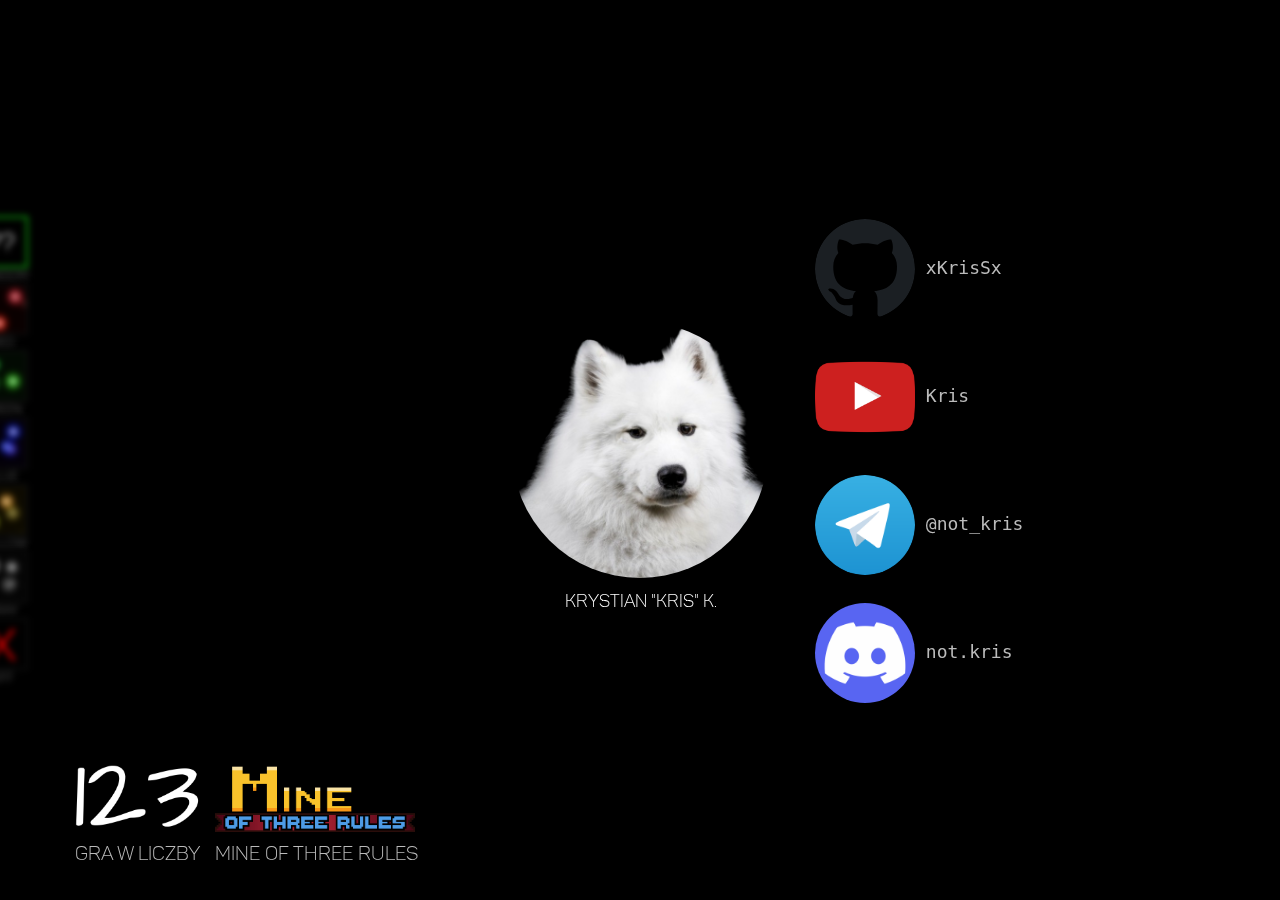
<file: index.html>
<!DOCTYPE html>
<html lang="en">
<head>
    <meta charset="UTF-8">
    <title>Kris</title>
    <link rel="stylesheet" href="styles/style.css" type="text/css"/>
    <script src="scripts/script.js" defer></script>
    <link rel="icon" href="images/kris.png">
</head>
<body id="body" onload="enable(); dots(); background(); interval();">
<div id="gradient"></div>
<div id="main">
    <img id="kris" src="images/kris.png" width="256px" height="256px" style="border-radius: 50%; background-color: rgba(0,0,0,0.5)">
    <span id="kristekst">Krystian "Kris" K.</span>

    <div id="media">
        <a id="git" href="https://github.com/xKrisSx" target="_blank">
            <img class="img" id="gitimg" src="images/git.svg" width="100px" style="border-radius: 50%;">
            <span class="text">xKrisSx</span>
        </a>
        <a id="yt" href="https://www.youtube.com/channel/UCkELcGLvB0EDsGPrY8lyOrw" target="_blank">
            <img class="img" id="ytimg" src="images/youtube.png" width="100px" style="border-radius: 0%;">
            <span class="text">Kris</span>
        </a>
        <a id="dc" href="https://discord.gg/PHcw6S7J8q" target="_blank">
            <img class="img" id="dcimg" src="images/discord.png" height="100px" style="border-radius: 50%;">
            <span class="text">not.kris</span>
        </a>
        <a id="tg" href="https://t.me/not_kris" target="_blank">
            <img class="img" id="tgimg" src="images/telegram.png" height="100px" style="border-radius: 50%;">
            <span class="text">@not_kris</span>
        </a>
    </div>
    <div id="liczby">
        <a href="games/liczby/index.html" target="_blank">Gra w liczby<img id="liczby-logo" src="images/liczby-logo.png"></a>
    </div>
    <div id="clicker">
        <a href="games/clicker/index.html" target="_blank">Mine of Three Rules<img id="clicker-logo" src="images/motr-logo.png"></a>
    </div>
    <!--<div id="sudoku">
        <a href="games/sudoku/index.html" target="_blank">Sudoku (WORK IN PROGRESS)<img id="sudoku-logo" src="images/sudoku-logo.png"></a>
    </div>-->
    <div id="kolory">
        <div class="blur" onclick="changeColor('random')"><img class="colorblock active" id="random" src="images/buttons/random.png"> RANDOM</div>
        <div class="blur" onclick="changeColor('0')"><img class="colorblock" id="red" src="images/buttons/red.png"> RED</div>
        <div class="blur" onclick="changeColor('1')"><img class="colorblock" id="green" src="images/buttons/green.png"> GREEN</div>
        <div class="blur" onclick="changeColor('2')"><img class="colorblock" id="blue" src="images/buttons/blue.png"> BLUE</div>
        <div class="blur" onclick="changeColor('3')"><img class="colorblock" id="yellow" src="images/buttons/yellow.png"> YELLOW</div>
        <div class="blur" onclick="changeColor('4')"><img class="colorblock" id="gray" src="images/buttons/gray.png"> GRAY</div>
        <div class="blur" onclick="changeColor('off')"><img class="colorblock" id="off" src="images/buttons/off.png"> OFF</div>
    </div>
</div>
</body>
</html>
</file>
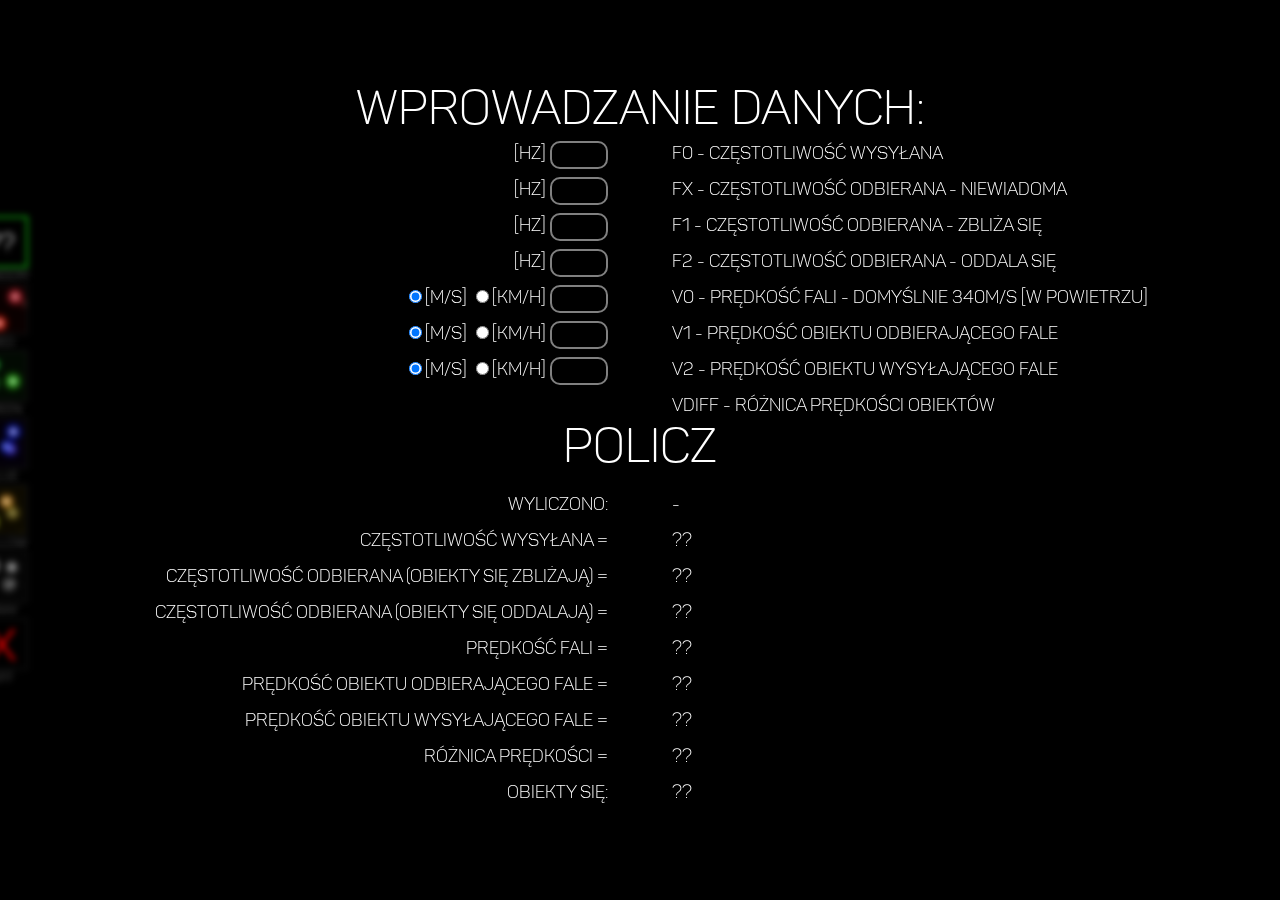
<file: fizyka/index.html>
<!DOCTYPE html>
<html lang="en">
<head>
    <meta charset="UTF-8">
    <title>Doppler</title>
    <script src="script.js"></script>
    <script src="../scripts/script.js"></script>
    <link rel="stylesheet" href="../styles/style.css" type="text/css"/>
    <link rel="stylesheet" href="style.css" type="text/css"/>
</head>
<body id="body" onload="enable(); dots(); background(); interval()">
    <div id="gradient"></div>
    <div id="main">
        <span class="inputText">Wprowadzanie danych:</span>
        <div id="left">
            [Hz] <input type="text" id="f0" class="input" maxlength="6"><br>
            [Hz] <input type="text" id="fx" class="input" maxlength="6"><br>
            [Hz] <input type="text" id="f1" class="input" maxlength="6"><br>
            [Hz] <input type="text" id="f2" class="input" maxlength="6"><br>
            <div>
                <input type="radio" name="v0unit" value="m/s" checked>[m/s]
                <input type="radio" name="v0unit" value="km/h">[km/h]
                <input type="text" id="v0" class="input" maxlength="6">
            </div><br>
            <div id="top1">
                <input type="radio" name="v1unit" value="m/s" checked>[m/s]
                <input type="radio" name="v1unit" value="km/h">[km/h]
                <input type="text" id="v1" class="input" maxlength="6">
            </div><br>
            <div id="top2">
                <input type="radio" name="v2unit" value="m/s" checked>[m/s]
                <input type="radio" name="v2unit" value="km/h">[km/h]
                <input type="text" id="v2" class="input" maxlength="6">
            </div>
        </div>
        <div id="right">
            f0 - Częstotliwość wysyłana<br>
            fx - Częstotliwość odbierana - niewiadoma<br>
            f1 - Częstotliwość odbierana - zbliża się<br>
            f2 - Częstotliwość odbierana - oddala się<br>
            v0 - Prędkość fali - domyślnie 340m/s [w powietrzu]<br>
            v1 - Prędkość obiektu odbierającego fale<br>
            v2 - Prędkość obiektu wysyłającego fale<br>
            vdiff - Różnica prędkości obiektów
        </div>

        <div id="output">
            <span class="inputText">
                <div id="button" onclick="calc()">
                    Policz
                </div>
            </span>

            <div id="left1">
                Wyliczono:<br>
                Częstotliwość wysyłana = <br>
                Częstotliwość odbierana (obiekty się zbliżają) = <br>
                Częstotliwość odbierana (obiekty się oddalają) = <br>
                Prędkość fali = <br>
                Prędkość obiektu odbierającego fale = <br>
                Prędkość obiektu wysyłającego fale = <br>
                Różnica prędkości = <br>
                Obiekty się: <br>
            </div>
            <div id="right1">
                <span id="calc">-</span><br>
                <span id="f0out">??</span><br>
                <span id="f1out">??</span><br>
                <span id="f2out">??</span><br>
                <span id="v0out">??</span><br>
                <span id="v1out">??</span><br>
                <span id="v2out">??</span><br>
                <span id="vdiffout">??</span><br>
                <span id="obdiff">??</span>
            </div>
        </div>
    </div>
    <div id="kolory">
        <div class="blur" onclick="changeColor('random')"><img class="colorblock active" id="random" src="../images/buttons/random.png"> RANDOM</div>
        <div class="blur" onclick="changeColor('0')"><img class="colorblock" id="red" src="../images/buttons/red.png"> RED</div>
        <div class="blur" onclick="changeColor('1')"><img class="colorblock" id="green" src="../images/buttons/green.png"> GREEN</div>
        <div class="blur" onclick="changeColor('2')"><img class="colorblock" id="blue" src="../images/buttons/blue.png"> BLUE</div>
        <div class="blur" onclick="changeColor('3')"><img class="colorblock" id="yellow" src="../images/buttons/yellow.png"> YELLOW</div>
        <div class="blur" onclick="changeColor('4')"><img class="colorblock" id="gray" src="../images/buttons/gray.png"> GRAY</div>
        <div class="blur" onclick="changeColor('off')"><img class="colorblock" id="off" src="../images/buttons/off.png"> OFF</div>
    </div>
</body>
</html>
</file>
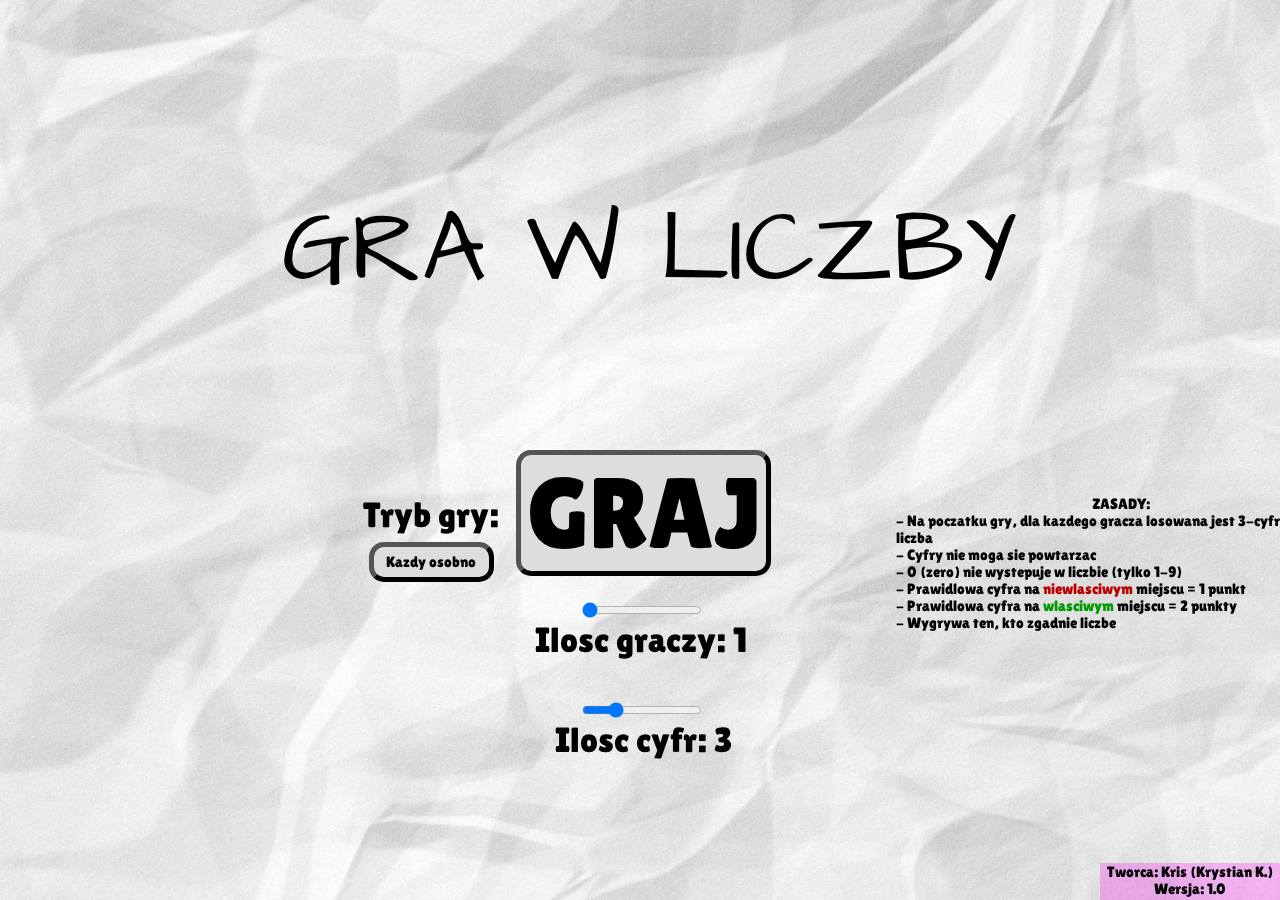
<file: liczby/index.html>
<!DOCTYPE html>
<html lang="en">
<head>
    <meta charset="UTF-8">
    <title>Menu główne</title>
    <script src="scripts/script.js"></script>
    <link rel="stylesheet" href="styles/style.css" type="text/css"/>
</head>
<body onload="color()">
<div id="background"></div>
<div id="title">
    GRA W LICZBY
</div>

<button id="play" class="big" onclick="play(); playSound(`pop`)"> GRAJ </button>

<input type="range" id="playercount" min="1" max="8" value="1" oninput="showAmount(this.value, `amount`)" onchange="showAmount(this.value, `amount`)">
<div id="playeramount" class="med">Ilosc graczy: <span id="amount">1</span></div>

<input type="range" id="numbercount" min="1" max="9" value="3" oninput="showAmount(this.value, `numbersize`)" onchange="showAmount(this.value, `numbersize`)">
<div id="size" class="med">Ilosc cyfr: <span id="numbersize">3</span></div>

<div id="trybgryxd" class="med">
    Tryb gry:<br>
    <button id="gamemode" onclick="switchGamemode(); playSound(`pop`)" class="small">Kazdy osobno</button>
</div>

<div id="rules" class="small">
    <div class="center">ZASADY:<br></div>
    - Na poczatku gry, dla kazdego gracza losowana jest <span id="rules-amount">3</span>-cyfrowa liczba<br>
    - Cyfry nie moga sie powtarzac<br>
    - 0 (zero) nie wystepuje w liczbie (tylko 1-9)<br>
    - Prawidlowa cyfra na <span class="red">niewlasciwym</span> miejscu = 1 punkt<br>
    - Prawidlowa cyfra na <span class="green">wlasciwym</span> miejscu = 2 punkty<br>
    - Wygrywa ten, kto zgadnie liczbe<br>
</div>
<div class="small" id="bottom" onclick="window.open(`https://github.com/xKrisSx`)">
    <div>
    Tworca: Kris (Krystian K.)<br>
    Wersja: 1.0
    </div>
</div>
</body>
</html>
</file>
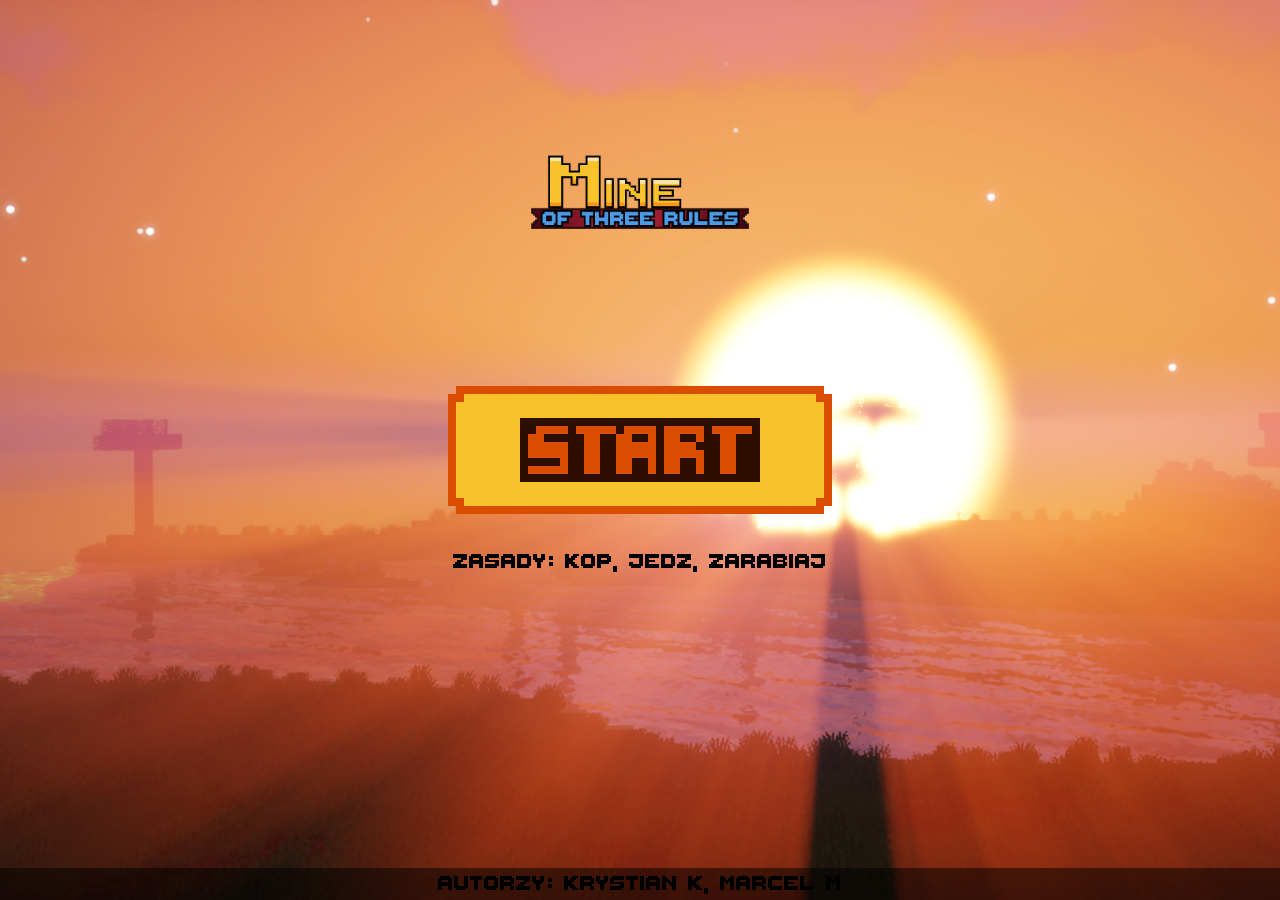
<file: games/clicker/index.html>
<!DOCTYPE html>
<html lang="pl">
<head>
    <meta charset="UTF-8">
    <title>Mine of Three Rules</title>
    <script src="scripts/redirect.js"></script>
    <link rel="stylesheet" href="styles/style.css" type="text/css"/>
</head>
<body>
<img src="images/other/logo.png" id="logo">
<img src="images/other/start.png" id="start" onclick="redirect()">
<div id="rules">Zasady: Kop, Jedz, Zarabiaj</div>
<div id="autorzy">Autorzy: Krystian K, Marcel M</div>
</body>
</html>
</file>
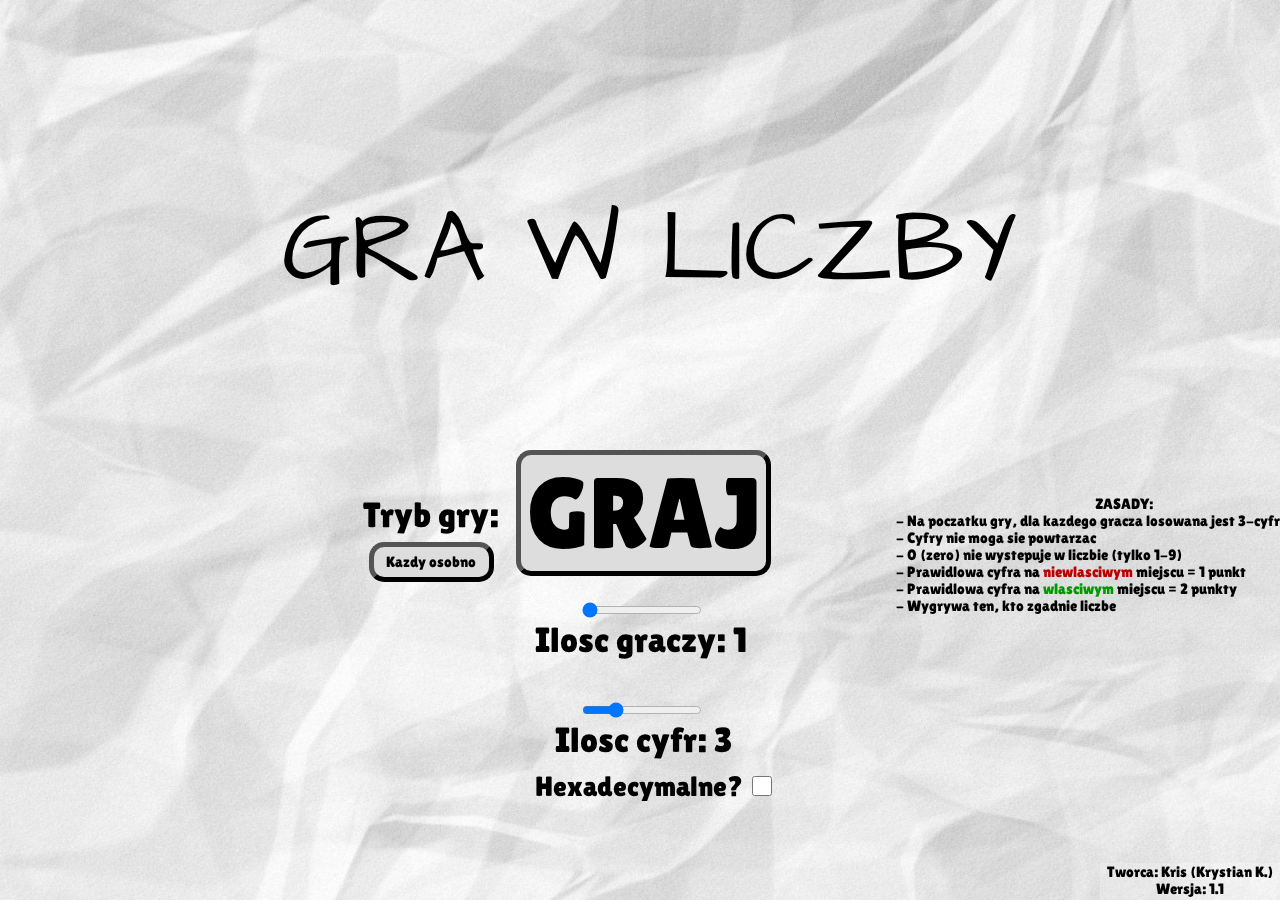
<file: games/liczby/index.html>
<!DOCTYPE html>
<html lang="en">
<head>
    <meta charset="UTF-8">
    <title>Gra w liczby</title>
    <script src="scripts/script.js"></script>
    <link rel="stylesheet" href="styles/style.css" type="text/css"/>
</head>
<body onload="color()">
<div id="background"></div>
<div id="title">
    GRA W LICZBY
</div>

<button id="play" class="big" onclick="play(); playSound(`pop`)"> GRAJ </button>

<input type="range" id="playercount" min="1" max="8" value="1" oninput="showAmount(this.value, `amount`)" onchange="showAmount(this.value, `amount`)">
<div id="playeramount" class="med">Ilosc graczy: <span id="amount">1</span></div>

<input type="range" id="numbercount" min="1" max="9" value="3" oninput="showAmount(this.value, `numbersize`)" onchange="showAmount(this.value, `numbersize`)">
<div id="size" class="med">Ilosc cyfr: <span id="numbersize">3</span></div>

<div id="boolhex" class="medsmaller">
    Hexadecymalne?
    <input type="checkbox" id="hexa" onclick="togglehexa(); playSound(`pop`)">
</div>

<div id="trybgryxd" class="med">
    Tryb gry:<br>
    <button id="gamemode" onclick="switchGamemode(); playSound(`pop`)" class="small">Kazdy osobno</button>
</div>

<div id="rules" class="small">
    <div class="center">ZASADY:<br></div>
    - Na poczatku gry, dla kazdego gracza losowana jest <span id="rules-amount">3</span>-cyfrowa liczba<br>
    <span id="hexainfo"></span>
    - Cyfry nie moga sie powtarzac<br>
    - 0 (zero) nie wystepuje w liczbie (tylko 1-<span id="maxnum">9</span>)<br>
    - Prawidlowa cyfra na <span class="red">niewlasciwym</span> miejscu = 1 punkt<br>
    - Prawidlowa cyfra na <span class="green">wlasciwym</span> miejscu = 2 punkty<br>
    - Wygrywa ten, kto zgadnie liczbe<br>
</div>
<div class="small" id="bottom" onclick="window.open(`https://github.com/xKrisSx`)">
    <div>
    Tworca: Kris (Krystian K.)<br>
    Wersja: 1.1
    </div>
</div>
</body>
</html>
</file>
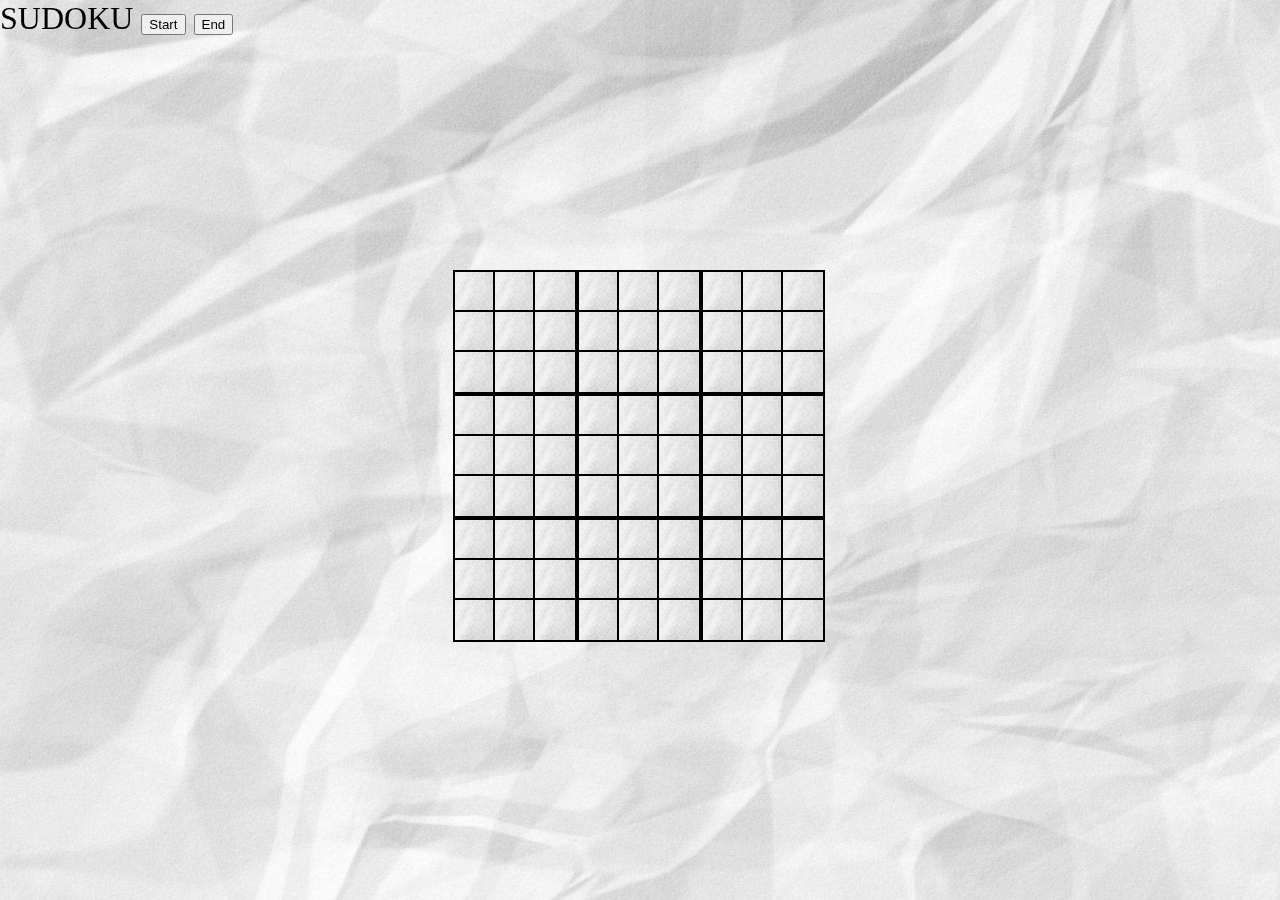
<file: games/sudoku/index.html>
<!doctype html>
<html lang="pl">
<head>
    <meta charset="UTF-8">
    <meta name="viewport"
          content="width=device-width, user-scalable=no, initial-scale=1.0, maximum-scale=1.0, minimum-scale=1.0">
    <meta http-equiv="X-UA-Compatible" content="ie=edge">
    <title>Sudoku</title>
    <link rel="stylesheet" href="styles/style.css">
    <script src="scripts/script.js"></script>
</head>
<body>

SUDOKU
<div id="background"></div>
<button id="start" onclick="loadNumbers()">Start</button>
<button id="end" onclick="end()">End</button>

<!-- TOP ROW -->

<input type="text" oninput="checkInput(this.classList)" maxlength="1" class="row1 col1 box1 b1"> <input type="text" oninput="checkInput(this.classList)" maxlength="1" class="row1 col2 box1 b2"> <input type="text" oninput="checkInput(this.classList)" maxlength="1" class="row1 col3 box1 b3">
<input type="text" oninput="checkInput(this.classList)" maxlength="1" class="row2 col1 box1 b4"> <input type="text" oninput="checkInput(this.classList)" maxlength="1" class="row2 col2 box1 b5"> <input type="text" oninput="checkInput(this.classList)" maxlength="1" class="row2 col3 box1 b6">
<input type="text" oninput="checkInput(this.classList)" maxlength="1" class="row3 col1 box1 b7"> <input type="text" oninput="checkInput(this.classList)" maxlength="1" class="row3 col2 box1 b8"> <input type="text" oninput="checkInput(this.classList)" maxlength="1" class="row3 col3 box1 b9">

<input type="text" oninput="checkInput(this.classList)" maxlength="1" class="row1 col4 box2 b1"> <input type="text" oninput="checkInput(this.classList)" maxlength="1" class="row1 col5 box2 b2"> <input type="text" oninput="checkInput(this.classList)" maxlength="1" class="row1 col6 box2 b3">
<input type="text" oninput="checkInput(this.classList)" maxlength="1" class="row2 col4 box2 b4"> <input type="text" oninput="checkInput(this.classList)" maxlength="1" class="row2 col5 box2 b5"> <input type="text" oninput="checkInput(this.classList)" maxlength="1" class="row2 col6 box2 b6">
<input type="text" oninput="checkInput(this.classList)" maxlength="1" class="row3 col4 box2 b7"> <input type="text" oninput="checkInput(this.classList)" maxlength="1" class="row3 col5 box2 b8"> <input type="text" oninput="checkInput(this.classList)" maxlength="1" class="row3 col6 box2 b9">

<input type="text" oninput="checkInput(this.classList)" maxlength="1" class="row1 col7 box3 b1"> <input type="text" oninput="checkInput(this.classList)" maxlength="1" class="row1 col8 box3 b2"> <input type="text" oninput="checkInput(this.classList)" maxlength="1" class="row1 col9 box3 b3">
<input type="text" oninput="checkInput(this.classList)" maxlength="1" class="row2 col7 box3 b4"> <input type="text" oninput="checkInput(this.classList)" maxlength="1" class="row2 col8 box3 b5"> <input type="text" oninput="checkInput(this.classList)" maxlength="1" class="row2 col9 box3 b6">
<input type="text" oninput="checkInput(this.classList)" maxlength="1" class="row3 col7 box3 b7"> <input type="text" oninput="checkInput(this.classList)" maxlength="1" class="row3 col8 box3 b8"> <input type="text" oninput="checkInput(this.classList)" maxlength="1" class="row3 col9 box3 b9">

<!-- MID ROW -->

<input type="text" oninput="checkInput(this.classList)" maxlength="1" class="row4 col1 box4 b1"> <input type="text" oninput="checkInput(this.classList)" maxlength="1" class="row4 col2 box4 b2"> <input type="text" oninput="checkInput(this.classList)" maxlength="1" class="row4 col3 box4 b3">
<input type="text" oninput="checkInput(this.classList)" maxlength="1" class="row5 col1 box4 b4"> <input type="text" oninput="checkInput(this.classList)" maxlength="1" class="row5 col2 box4 b5"> <input type="text" oninput="checkInput(this.classList)" maxlength="1" class="row5 col3 box4 b6">
<input type="text" oninput="checkInput(this.classList)" maxlength="1" class="row6 col1 box4 b7"> <input type="text" oninput="checkInput(this.classList)" maxlength="1" class="row6 col2 box4 b8"> <input type="text" oninput="checkInput(this.classList)" maxlength="1" class="row6 col3 box4 b9">

<input type="text" oninput="checkInput(this.classList)" maxlength="1" class="row4 col4 box5 b1"> <input type="text" oninput="checkInput(this.classList)" maxlength="1" class="row4 col5 box5 b2"> <input type="text" oninput="checkInput(this.classList)" maxlength="1" class="row4 col6 box5 b3">
<input type="text" oninput="checkInput(this.classList)" maxlength="1" class="row5 col4 box5 b4"> <input type="text" oninput="checkInput(this.classList)" maxlength="1" class="row5 col5 box5 b5"> <input type="text" oninput="checkInput(this.classList)" maxlength="1" class="row5 col6 box5 b6">
<input type="text" oninput="checkInput(this.classList)" maxlength="1" class="row6 col4 box5 b7"> <input type="text" oninput="checkInput(this.classList)" maxlength="1" class="row6 col5 box5 b8"> <input type="text" oninput="checkInput(this.classList)" maxlength="1" class="row6 col6 box5 b9">

<input type="text" oninput="checkInput(this.classList)" maxlength="1" class="row4 col7 box6 b1"> <input type="text" oninput="checkInput(this.classList)" maxlength="1" class="row4 col8 box6 b2"> <input type="text" oninput="checkInput(this.classList)" maxlength="1" class="row4 col9 box6 b3">
<input type="text" oninput="checkInput(this.classList)" maxlength="1" class="row5 col7 box6 b4"> <input type="text" oninput="checkInput(this.classList)" maxlength="1" class="row5 col8 box6 b5"> <input type="text" oninput="checkInput(this.classList)" maxlength="1" class="row5 col9 box6 b6">
<input type="text" oninput="checkInput(this.classList)" maxlength="1" class="row6 col7 box6 b7"> <input type="text" oninput="checkInput(this.classList)" maxlength="1" class="row6 col8 box6 b8"> <input type="text" oninput="checkInput(this.classList)" maxlength="1" class="row6 col9 box6 b9">

<!-- BOT ROW -->

<input type="text" oninput="checkInput(this.classList)" maxlength="1" class="row7 col1 box7 b1"> <input type="text" oninput="checkInput(this.classList)" maxlength="1" class="row7 col2 box7 b2"> <input type="text" oninput="checkInput(this.classList)" maxlength="1" class="row7 col3 box7 b3">
<input type="text" oninput="checkInput(this.classList)" maxlength="1" class="row8 col1 box7 b4"> <input type="text" oninput="checkInput(this.classList)" maxlength="1" class="row8 col2 box7 b5"> <input type="text" oninput="checkInput(this.classList)" maxlength="1" class="row8 col3 box7 b6">
<input type="text" oninput="checkInput(this.classList)" maxlength="1" class="row9 col1 box7 b7"> <input type="text" oninput="checkInput(this.classList)" maxlength="1" class="row9 col2 box7 b8"> <input type="text" oninput="checkInput(this.classList)" maxlength="1" class="row9 col3 box7 b9">

<input type="text" oninput="checkInput(this.classList)" maxlength="1" class="row7 col4 box8 b1"> <input type="text" oninput="checkInput(this.classList)" maxlength="1" class="row7 col5 box8 b2"> <input type="text" oninput="checkInput(this.classList)" maxlength="1" class="row7 col6 box8 b3">
<input type="text" oninput="checkInput(this.classList)" maxlength="1" class="row8 col4 box8 b4"> <input type="text" oninput="checkInput(this.classList)" maxlength="1" class="row8 col5 box8 b5"> <input type="text" oninput="checkInput(this.classList)" maxlength="1" class="row8 col6 box8 b6">
<input type="text" oninput="checkInput(this.classList)" maxlength="1" class="row9 col4 box8 b7"> <input type="text" oninput="checkInput(this.classList)" maxlength="1" class="row9 col5 box8 b8"> <input type="text" oninput="checkInput(this.classList)" maxlength="1" class="row9 col6 box8 b9">

<input type="text" oninput="checkInput(this.classList)" maxlength="1" class="row7 col7 box9 b1"> <input type="text" oninput="checkInput(this.classList)" maxlength="1" class="row7 col8 box9 b2"> <input type="text" oninput="checkInput(this.classList)" maxlength="1" class="row7 col9 box9 b3">
<input type="text" oninput="checkInput(this.classList)" maxlength="1" class="row8 col7 box9 b4"> <input type="text" oninput="checkInput(this.classList)" maxlength="1" class="row8 col8 box9 b5"> <input type="text" oninput="checkInput(this.classList)" maxlength="1" class="row8 col9 box9 b6">
<input type="text" oninput="checkInput(this.classList)" maxlength="1" class="row9 col7 box9 b7"> <input type="text" oninput="checkInput(this.classList)" maxlength="1" class="row9 col8 box9 b8"> <input type="text" oninput="checkInput(this.classList)" maxlength="1" class="row9 col9 box9 b9">
</body>
</html>
</file>
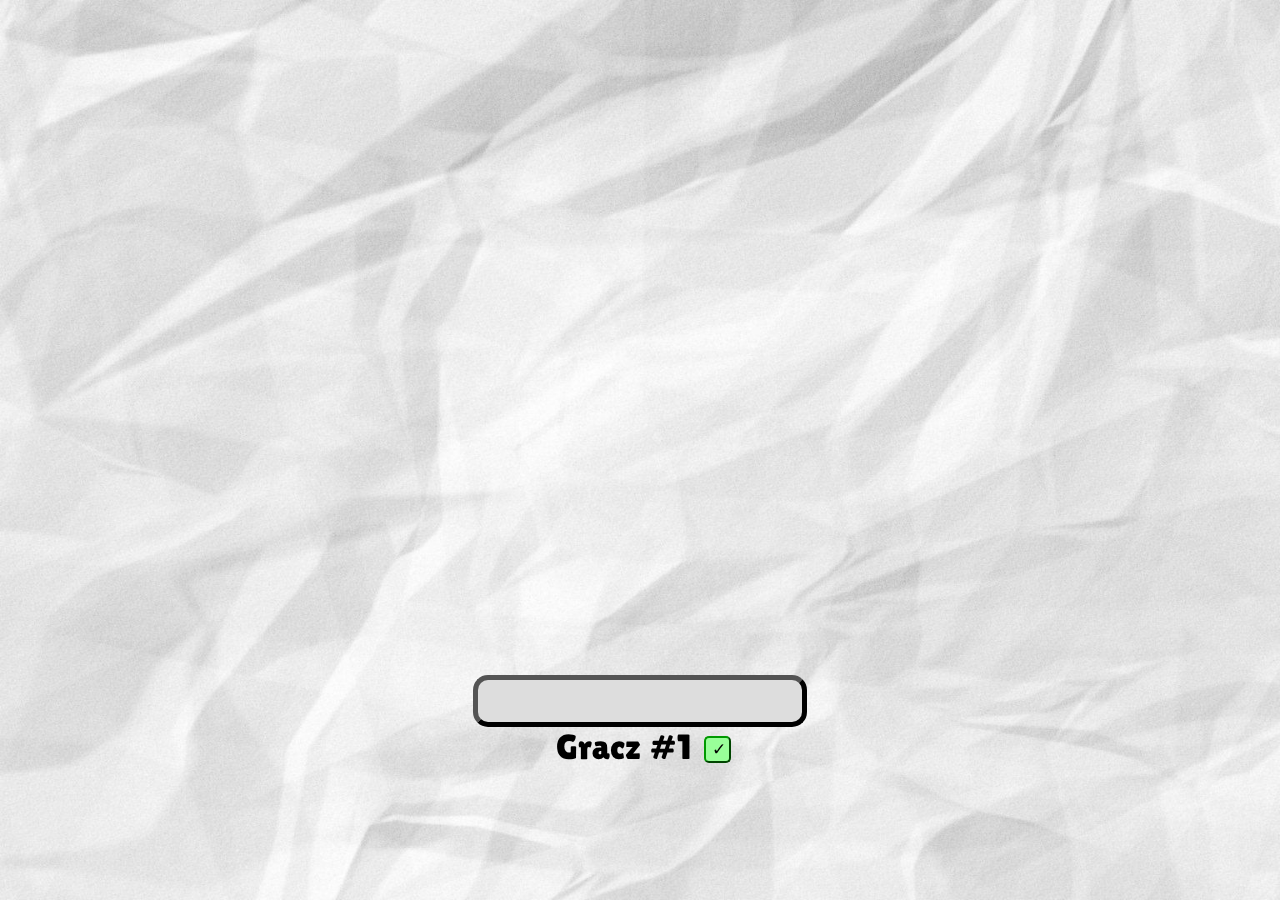
<file: liczby/game.html>
<!DOCTYPE html>
<html lang="en">
<head>
    <meta charset="UTF-8">
    <title>Gra</title>
    <script src="scripts/script.js"></script>
    <link rel="stylesheet" href="styles/style.css" type="text/css"/>
</head>
<body id="body" onload="load()">
<div id="background"></div>
<div id="container">
    <div id="namecontainer">
        <input type="text" class="nameInput medsmaller" id="nameInput" oninput="validate('input')">
        <div id="playernameinputdivxd" class="med">Gracz #<span id="playernamescount">1</span> <button id="addplayer" onclick="validate('add')">✓</button></div><br>
    </div>
    <div id="gamecontainer">
    </div>
</div>
<div id="log" class="small red"></div>
<div></div>
</body>
</html>
</file>
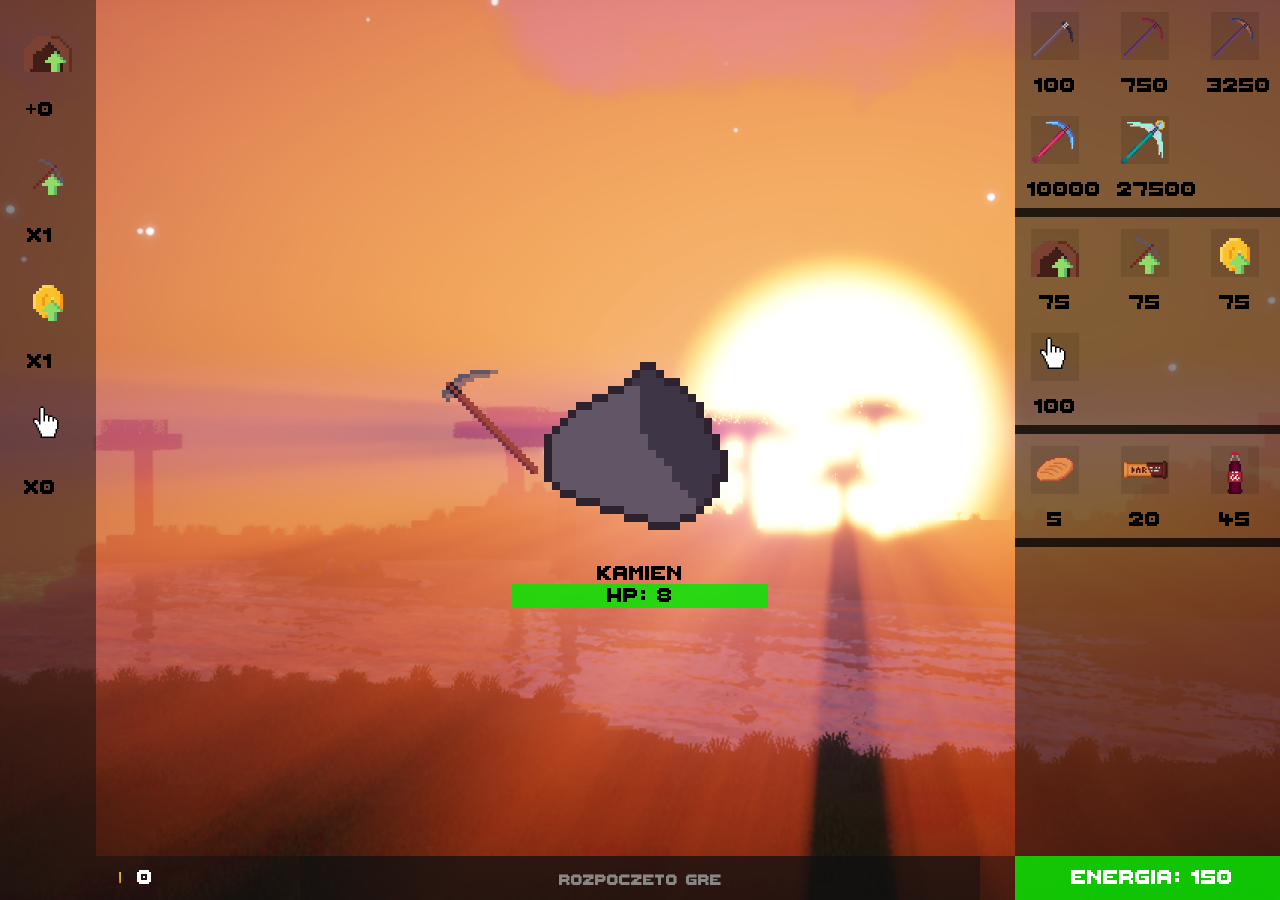
<file: games/clicker/game.html>
<!DOCTYPE html>
<html lang="pl">
<head>
    <meta charset="UTF-8">
    <title>Mine of Three Rules</title>
    <script src="scripts/main.js"></script>
    <script src="scripts/alerts.js"></script>
    <script src="scripts/sounds.js"></script>
    <script src="scripts/shop.js"></script>
    <link rel="stylesheet" href="styles/style.css" type="text/css"/>
</head>
<body id="body" onload="autoclick()">
<div id="main">
    <div id="mineralDiv">
        <img src="images/minerals/kamien-1.png" id="mineral" onclick="clickEvent(false)">
    </div>
    <div id="pickaxeDiv">
        <img src="images/pickaxes/pick0.png" id="pickaxe">
    </div>
</div>
<div id="shop">
    <div class="divShopItem">
        <img src="images/pickaxes/pick1.png" class="shopItem" id="pickaxe1" onclick="shop(1, 100)"><br>100
    </div>
    <div class="divShopItem">
        <img src="images/pickaxes/pick2.png" class="shopItem" id="pickaxe2" onclick="shop(2, 750)"><br>750
    </div>
    <div class="divShopItem">
        <img src="images/pickaxes/pick3.png" class="shopItem" id="pickaxe3" onclick="shop(3, 3250)"><br>3250
    </div>
    <div class="divShopItem">
        <img src="images/pickaxes/pick4.png" class="shopItem" id="pickaxe4" onclick="shop(4, 10000)"><br>10000
    </div>
    <div class="divShopItem">
        <img src="images/pickaxes/pick5.png" class="shopItem" id="pickaxe5" onclick="shop(5, 27500)"><br>27500
    </div>
    <div class="break">
        &nbsp;
    </div>
    <div class="divShopItem">
        <img src="images/other/mineupgrade.png" class="shopItem" id="multi1" onclick="shop(101, 75)"><br><div id="mineUpgrade">75</div>
    </div>
    <div class="divShopItem">
        <img src="images/other/pickupgrade.png" class="shopItem" id="multi2" onclick="shop(102, 75)"><br><div id="pickUpgrade">75</div>
    </div>
    <div class="divShopItem">
        <img src="images/other/coinupgrade.png" class="shopItem" id="multi3" onclick="shop(103, 75)"><br><div id="coinUpgrade">75</div>
    </div>
    <div class="divShopItem">
        <img src="images/other/autoclick.png" class="shopItem" id="multi4" onclick="shop(104, 100)"><br><div id="autoUpgrade">100</div>
    </div>
    <div class="break">
        &nbsp;
    </div>
    <div class="divShopItem">
        <img src="images/other/chlebus.png" class="shopItem" id="energy1" onclick="shop(301, 5)"><br><div id="chlebek">5</div>
    </div>
    <div class="divShopItem">
        <img src="images/other/batonik.png" class="shopItem" id="energy2" onclick="shop(302, 20)"><br><div id="batonik">20</div>
    </div>
    <div class="divShopItem">
        <img src="images/other/colka.png" class="shopItem" id="energy3" onclick="shop(303, 45)"><br><div id="colka">45</div>
    </div>
        <div class="break">
            &nbsp;
        </div>

</div>
<div id="list">
    <div class="divListItem">
        <img src="images/other/mineupgrade.png" class="listItem"><div id="mineAmount">+0</div>
    </div>
    <div class="divListItem">
        <img src="images/other/pickupgrade.png" class="listItem"><div id="pickAmount">x1</div>
    </div>
    <div class="divListItem">
        <img src="images/other/coinupgrade.png" class="listItem"><div id="coinAmount">x1</div>
    </div>
    <div class="divListItem">
        <img src="images/other/autoclick.png" class="listItem"><br><div id="autoAmount">x0</div>
    </div>
</div>
<div id="hp">HP: 8</div>
<div id="hpBarContainer"><div id="hpBar"></div></div>
<div id="console"><p id="consoleOut">Rozpoczeto gre</p>></div>
<div id="mineralName">Kamien</div>
<div id="coinsCount"><img src="images/other/coins.gif" height="24px" style="margin: -6px 5px">0</div>
<div id="energy">Energia: 150</div>
<div id="energyBarContainer"><div id="energyBar"></div></div>
<div id="bottom">&nbsp;</div>
</body>
</html>
</file>
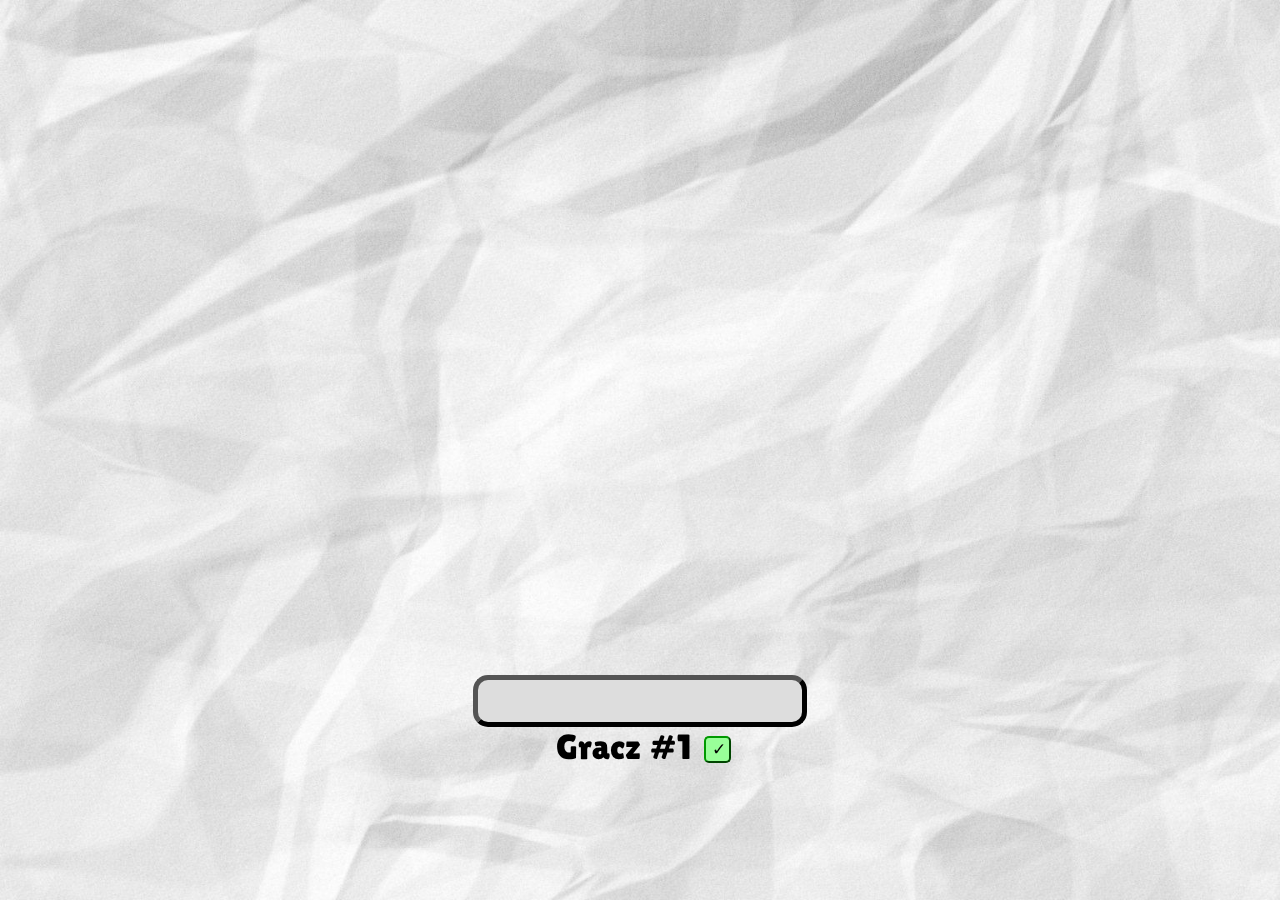
<file: games/liczby/game.html>
<!DOCTYPE html>
<html lang="en">
<head>
    <meta charset="UTF-8">
    <title>Gra w liczby</title>
    <script src="scripts/script.js"></script>
    <link rel="stylesheet" href="styles/style.css" type="text/css"/>
</head>
<body id="body" onload="load()">
<div id="background"></div>
<div id="container">
    <div id="namecontainer">
        <input type="text" class="nameInput medsmaller" id="nameInput" oninput="validate('input')">
        <div id="playernameinputdivxd" class="med">Gracz #<span id="playernamescount">1</span> <button id="addplayer" onclick="validate('add')">✓</button></div><br>
    </div>
    <div id="gamecontainer">
    </div>
</div>
<div id="log" class="small red"></div>
<div></div>
</body>
</html>
</file>
<file: styles/style.css>
@font-face {
    font-family: "Panton";
    src: url(../fonts/Panton-LightCaps.otf) format("opentype");
}

@font-face {
    font-family: 'Roboto Mono', monospace;
    src: url(../fonts/RobotoMono-ExtraLight.ttf) format("truetype");
}

body, html {
    margin: 0;
    scroll-behavior: smooth;
    background-image: url("../images/bg/0.jpg");
    font-family: panton, serif;
    background-size: cover;
    object-fit: cover;
    background-position: center;
    height: 100vh;
    width: 100vw;
    transition: background-image 2s ease-in-out;
}

#gradient {
    width: 100%;
    top: 0;
    left: 0;
    position: fixed;
    background-size: cover;
    object-fit: cover;
    height: 100vh;
    animation: load 15s ease-in-out infinite;
    opacity: 0;
    z-index: 1;
    transition: all 5s ease-out;
}

.dot {
    opacity: 0;
    z-index: 2;
}

@keyframes load {
    0% {
        opacity: 0;
    }
    10% {
        opacity: 1;
    }
    90% {
        opacity: 1;
    }
    100% {
        opacity: 0;
    }
}

@keyframes opacity {
    35% {
        opacity: 1;
    }
    75% {
        opacity: 1;
    }
    100% {
        opacity: 0;
    }
}

/* = = = = = = = = = = = = = = = = = = = = = = = = = = = = = = = = = = = = = = = = = = = = = = = = = = = = = = = = = = = = = = = = = = = = = = = = = = = = = = = = = = = = = = = = = = = = = = = = = = = = = = */

/* = = = = = = = = = = = = = = = = = = = = = = = = = = = = = = = = = = = = = = = = = = = = = = = = = = = = = = = = = = = = = = = = = = = = = = = = = = = = = = = = = = = = = = = = = = = = = = = = = = = = = = */

#main {
    position: fixed;
    top: 10vh;
    left: 5vw;
    width: 90vw;
    height: 80vh;
    text-align: center;
    color: #fff;
    z-index: 3;
}

#kris {
    border-radius: 0;
    z-index: 5;
    position: fixed;
    top: calc(50% - 128px);
    left: calc(50% - 128px);
}
#kristekst {
    font-size: large;
    position: fixed;
    top: calc(50% + 140px);
    left: calc(50% - 75px);
}

#media {
    font-family: 'Roboto Mono', monospace;
}

#git, #yt, #tg, #dc {
    z-index: 5;
    position: fixed;
    height: 100px;
    width: 210px;
    text-align: left;
    margin-left: 10px;
    font-size: large;
    left: calc(50% + 160px);
    padding: 5px;
}

#git {
    top: calc(50% - 236px);
}
#yt {
    top: calc(50% - 108px);
}
#tg {
    top: calc(50% + 20px);
}
#dc {
    top: calc(50% + 148px);
}

.img {
    vertical-align: middle;
}

a, .hoverable {
    color: #bbb;
    text-decoration: none;
    transition: 0.3s ease-in-out;
}
a:visited {
    color: #bbb;
}

a:hover, .hoverable:hover {
    background-color: rgba(128,128,128,0.5);
    color: #fff;
    cursor: pointer;
}

#liczby {
    position: fixed;
    top: calc(100% - 64px);
    left: 70px;
    color: #fff;
    font-size: 20px;
    z-index: 6;
    padding: 5px;
}
#liczby-logo {
    position: fixed;
    top: calc(100% - 140px);
    left: 70px;
    width: 125px;
    z-index: 6;
    padding: 5px;
}

#clicker {
    position: fixed;
    top: calc(100% - 64px);
    left: 210px;
    color: #fff;
    font-size: 20px;
    z-index: 6;
    padding: 5px;
}
#clicker-logo {
    position: fixed;
    top: calc(100% - 140px);
    left: 210px;
    width: 200px;
    z-index: 6;
    padding: 5px;
}

#sudoku {
    position: fixed;
    top: calc(100% - 64px);
    left: 425px;
    color: #fff;
    font-size: 20px;
    z-index: 6;
    padding: 5px;
}
#sudoku-logo {
    position: fixed;
    top: calc(100% - 145px);
    left: 425px;
    width: 80px;
    z-index: 6;
    padding: 5px;
}

.colorblock {
    height: 48px;
    width: 48px;
    background-color: rgba(0,0,0,0.9);
    text-align: center;
    display: table-cell;
    vertical-align: middle;
    border: 2px solid #0f0f0f;
}

.colorblock:hover {
    filter: blur(0);
    transition: all 0.2s ease-in-out, height 0.05s ease-in-out, width 0.05s ease-in-out;
}


.active {
    border: 2px solid #0faf0f;
}

#kolory {
    position: fixed;
    left: -24px;
    top: calc(50% - 234px);
    transition: all 0.25s ease-in-out;
}

#kolory:hover {
    left: 0px;
}

.blur {
    filter: blur(3px);
    color: transparent;
    transition: all 0.25s ease-in-out;
    text-shadow: 0 0 2px rgba(255,255,255,0.5);
    font-size: small;
}

.blur:hover {
    filter: blur(0px);
    color: #ddd;
    text-shadow: none;
}
</file>
<file: fizyka/style.css>
body {
    font-size: 18px;
    line-height: 36px;
}

#main {
    background-color: rgba(0,0,0,0.5);
    width: 100vw;
    position: fixed;
    left: 0;
}

.inputText {
    font-size: xxx-large;
}

input[type="text"] {
    background-color: rgba(0,0,0,0);
    border: 2px solid rgba(255,255,255,0.5);
    border-radius: 10px;
    text-align: center;
    color: #fff;
    width: 50px;
    height: 22px;
}

#top1 {
    margin: -36px 0;
}

#left {
    position: fixed;
    top: 15vh;
    left: 0;
    width: 47.5vw;
    text-align: right;
}

#right {
    position: fixed;
    top: 15vh;
    left: 52.5vw;
    width: 47.5vw;
    text-align: left;
}

#left1 {
    position: fixed;
    top: 54vh;
    left: 0;
    width: 47.5vw;
    text-align: right;
}

#right1 {
    position: fixed;
    top: 54vh;
    left: 52.5vw;
    width: 47.5vw;
    text-align: left;
}

#output {
    position: fixed;
    top: 54vh;
    left: 0;
    width: 100vw;
    text-align: center;
}

#button {
    width: 160px;
    height: 50px;
    transition: 0.3s ease-in-out;
    vertical-align: center;
    text-align: center;
    position: fixed;
    left: calc(50% - 80px);
    top: 47.5vh;
    cursor: pointer;
}

#kolory {
    line-height: normal;
    z-index: 11;
    text-align: center;
}
</file>
<file: liczby/styles/style.css>
@import url('https://fonts.googleapis.com/css2?family=Architects+Daughter&display=swap');
@import url('https://fonts.googleapis.com/css2?family=Lilita+One&display=swap');

body, html {
    height: 100%;
    margin: 0;
    scroll-behavior: smooth;
}

#background {
    width: 100%;
    top: 0;
    left: 0;
    position: fixed;
    background-size: cover;
    object-fit: cover;
    z-index: -50;
    height: 100vh;
    background-image: url("../images/paper.jpg");
}

#title {
    font-family: 'Architects Daughter', cursive;
    position: fixed;
    font-size: 100px;
    top: calc(20%);
    left: calc(50% - 358px);
}

.big {
    font-family: 'Lilita One', cursive;
    font-size: 100px;
}

.med {
    font-family: 'Lilita One', cursive;
    font-size: 35px;
}

.medsmaller {
    font-family: 'Lilita One', cursive;
    font-size: 28px;
}

.small {
    font-family: 'Lilita One', cursive;
    font-size: 15px;
}

.red {
    color: #b00;
}
.green {
    color: #090;
}
.center {
    text-align: center;
}

#rules {
    position: fixed;
    top: calc(55%);
    left: calc(70%);
    width: 450px;
}

#bottom {
    position: fixed;
    top: calc(100% - 37px);
    left: calc(100% - 180px);
    width: 180px;
    height: 37px;
    text-align: center;
    margin: auto;
    cursor: pointer;
}

#trybgryxd {
    position: fixed;
    top: calc(55%);
    left: calc(20%);
    width: 350px;
    text-align: center;
}

#gamemode {
    border: 5px outset #000000;
    border-radius: 15px 15px 15px 15px;
    background-color: #ddd;
    height: 40px;
    width: 125px;
}

#gamemode:hover {
    background-color: #ccc;
}
#gamemode:active {
    background-color: #bbb;
}


#play {
    position: fixed;
    top: calc(50%);
    left: calc(50% - 124px);
    border: 5px outset #000000;
    border-radius: 15px 15px 15px 15px;
    background-color: #ddd;
}

#play:hover {
    background-color: #ccc;
}

#play:active {
    background-color: #bbb;
}


#playercount {
    position: fixed;
    top: calc(50% + 150px);
    left: calc(50% - 60px);
    width: 120px;

}
#playeramount {
    position: fixed;
    top: calc(50% + 170px);
    left: calc(50% - 105px);
}

#numbercount {
    position: fixed;
    top: calc(50% + 250px);
    left: calc(50% - 60px);
    width: 120px;

}
#size {
    position: fixed;
    top: calc(50% + 270px);
    left: calc(50% - 85px);
}

#nameInput {
    border: 5px outset #000000;
    border-radius: 15px 15px 15px 15px;
    background-color: #ddd;
    height: 40px;
    width: 320px;
    text-align: center;
}

#container {
    position: fixed;
    top: calc(75%);
    left: calc(50% - 167px);
    text-align: center;
}

#addplayer {
    position: relative;
    border: 2px outset #090;
    border-radius: 5px 5px 5px 5px;
    background-color: #9f9;
    height: 27px;
    width: 27px;
    font-size: 17px;
    text-align: center;
    top: -4px;
    left: 6px;
}

#addplayer:hover {
    background-color: #8e8;
}
#addplayer:active {
    background-color: #7d7;
}

#gamecontainer {
    position: fixed;
    width: 100vw;
    height: 75vh;
    top: 0;
    left: 0;
    text-align: center;
}

.playercontainer {
    border-right: 5px solid #000;
    border-left: 5px solid #000;
    text-align: left;
    height: calc(75vh);
    margin: 10px;
    display: inline-table;
}

.scroll {
    height: 87%;
    overflow-y: auto;
}

.w1 {
    width: calc((100% / 1) - 40px);
}
.w2 {
    width: calc((100% / 2) - 40px);
}
.w3 {
    width: calc((100% / 3) - 40px);
}
.w4 {
    width: calc((100% / 4) - 40px);
}
.w5 {
    width: calc((100% / 5) - 40px);
}
.w6 {
    width: calc((100% / 6) - 40px);
}
.w7 {
    width: calc((100% / 7) - 40px);
}
.w8 {
    width: calc((100% / 8) - 40px);
}

#numberInput {
    position: fixed;
    top: 80%;
    left: calc(50% - 120px);
    border: 5px outset #000000;
    border-radius: 15px 15px 15px 15px;
    background-color: #ddd;
    height: 40px;
    width: 240px;
    text-align: center;
}

#numberdivinfo {
    position: fixed;
    width: 100%;
    top: calc(80% + 50px);
    left: 0;
}

#numberbutton {
    position: relative;
    border: 2px outset #090;
    border-radius: 5px 5px 5px 5px;
    background-color: #9f9;
    height: 27px;
    width: 27px;
    font-size: 17px;
    text-align: center;
    top: -5px;
    left: 6px;
}

#numberbutton:hover {
    background-color: #8e8;
}
#numberbutton:active {
    background-color: #7d7;
}

#log {
    width: 400px;
    position: fixed;
    top: 97%;
    left: calc(50% - 200px);
    text-align: center;
}

#greenScreen {
    height: 100%;
    width: 100%;
    background-color: rgba(0, 255, 0, 0.5);
    z-index: 999;
    position: fixed;
    top: 0;
    left: 0;
}

#gameOverText {
    text-align: center;
    position: fixed;
    top: calc(50% - 250px);
    left: calc(50% - 400px);
    z-index: 1000;
    height: 160px;
    width: 800px;
}

#restartGame {
    position: fixed;
    top: calc(50%);
    left: calc(50% - 100px);
    z-index: 1000;
    height: 100px;
    width: 200px;
    cursor: grab;
    border: 2px outset #090;
    border-radius: 5px 5px 5px 5px;
    background-color: #9f9;
}

#restartGame:hover {
    border: 2px outset #090;
    border-radius: 5px 5px 5px 5px;
    background-color: #8e8;
}

::-webkit-scrollbar {
    width: 6px;
}

/* Tło */
::-webkit-scrollbar-track {
    background: rgba(0,0,0,0.25);
}

/* Pasek */
::-webkit-scrollbar-thumb {
    background-image: linear-gradient(0deg, rgba(196, 29, 29, 0.85) 25%, rgba(229, 60, 60, 0.85) 75%);
}

::-webkit-scrollbar-thumb:hover {
    background-image: linear-gradient(0deg, rgba(255, 37, 37, 0.85) 25%, rgba(255, 88, 88, 0.85) 75%);
}
</file>
<file: games/clicker/styles/style.css>
@font-face {
    font-family: "Thaleah";
    src: url("../fonts/ThaleahFat.ttf") format("truetype");
}

body, html {
    height: 100%;
    font-family: Thaleah, serif;
    font-size: xx-large;
    background-image: url("../images/other/bg.png");
    background-size: cover;
    margin: 0;
}

.break {
    font-size: xx-small;
    width: 100%;
    background: rgba(0, 0, 0, 0.75);
    background-size: 100%;
    -webkit-text-fill-color: rgba(255, 0, 0, 0.35);
    z-index: 0;
}

#main {
    height: 100%;
    width: 100%;
    text-align: center;
}

#pickaxe {
    position:fixed;
    top:calc(50% - 96px);
    left:calc(50% - 222px);
    width: 128px;
    height: 128px;
    transform: rotate(-90deg);
}

#mineral {
    position:fixed;
    top:calc(50% - 128px);
    left:calc(50% - 128px);
    width: 256px;
    height: 256px;
}

#mineral:hover {
    position:fixed;
    top:calc(50% - 118px);
    left:calc(50% - 118px);
    width: 236px;
    height: 236px;
}

#mineral:active {
    position:fixed;
    top:calc(50% - 113px);
    left:calc(50% - 113px);
    width: 226px;
    height: 226px;
}

#mineralName {
    text-align: center;
    position: fixed;
    top: calc(50% + 108px);
    left: calc(50% - 128px);
    width: 256px;
}

#hp {
    text-align: center;
    position: fixed;
    top: calc(50% + 130px);
    left: calc(50% - 128px);
    width: 256px;
    z-index: 5;
}

#hpBar {
    text-align: left;
    position: fixed;
    top: calc(50% + 134px);
    left: calc(50% - 128px);
    width: 256px;
    height: 24px;
    background-color: rgba(0,255,0,0.75);
    z-index: 4;
    transition: 0.1s ease-in;
}

#hpBarContainer {
    text-align: left;
    position: fixed;
    top: calc(50% + 134px);
    left: calc(50% - 128px);
    width: 256px;
    height: 24px;
    background-color: rgba(0,0,0,0.3);
    z-index: 3;
}

#coinsCount {
    position: fixed;
    color: #ffffff;
    text-align: center;
    top: calc(100% - 38px);
    width: 256px;
    z-index: 1;
}

#start {
    position: fixed;
    top: calc(50% - 64px);
    left: calc(50% - 192px);
    z-index: 2;
    height: 128px;
    width: 384px;
    cursor: grab;
}

#start:hover {
    position:fixed;
    top:calc(50% - 60px);
    left:calc(50% - 186px);
    height: 120px;
    width: 372px;
}

#autorzy {
    position: fixed;
    top: calc(100% - 32px);
    left: 0;
    text-align: center;
    height: 32px;
    width: 100%;
    background-color: rgba(0,0,0,0.5);
}

#logo {
    position: fixed;
    top: calc(10%);
    width: 480px;
    left: calc(50% - 240px);
}

#energy {
    position: fixed;
    text-align: center;
    color: #ffffff;
    top: calc(100% - 38px);
    left: calc(100% - 256px);
    width: 256px;
    z-index: 5;
}

#energyBar {
    text-align: left;
    position: fixed;
    top: calc(100% - 44px);
    left: calc(100% - 265px);
    width: 266px;
    height: 44px;
    background-color: rgba(0,255,0,0.75);
    z-index: 4;
    transition: 0.1s ease-in;
}

#energyContainer {
    text-align: left;
    position: fixed;
    top: calc(100% - 44px);
    left: calc(100% - 265px);
    width: 266px;
    height: 44px;
    background-color: rgba(0,0,0,0.3);
    z-index: 3;
}

#shop {
    background-color: rgba(15,15,15,0.5);
    height: calc(100vh - 44px);
    width: 266px;
    position: fixed;
    left: calc(100% - 265px);
    top: 0;
    z-index: 5;
}

#rules {
    position: fixed;
    top: calc(50% + 96px);
    left: calc(50% - 256px);
    text-align: center;
    height: 32px;
    width: 512px;
}

.divShopItem {
    display: inline-block;
    width: 56px;
    height: 80px;
    margin: 12px;
    text-align: center;
}

#list {
    background-color: rgba(15,15,15,0.5);
    height: calc(100vh - 44px);
    width: 96px;
    position: fixed;
    left: 0;
    top: 0;
    z-index: 5;
}

.listItem {
    display: inline-block;
    height: 48px;
    margin: 12px;
    text-align: center;
}

.divListItem {
    display: inline-block;
    width: 56px;
    height: 80px;
    margin: 12px;
    text-align: center;
}

.shopItem {
    cursor: grab;
    height: 48px;
    width: 48px;
    background-color: rgba(0,0,0,0.1);
}

#bottom {
    background-color: rgba(15,15,15,0.5);
    height: 44px;
    width: 100%;
    position: fixed;
    top: calc(100% - 44px);
    left: 0;
}

#console {
    text-align: center;
    background-color: rgba(15,15,15,0.5);
    height: 44px;
    width: 680px;
    position: fixed;
    top: calc(100% - 44px);
    left: calc(50% - 340px);
    font-size: x-large;
    color: #ffffff;
}

#redScreen {
    height: 100%;
    width: 100%;
    background-color: rgba(196, 0, 0, 0.5);
    z-index: 999;
    position: fixed;
    top: 0;
    left: 0;
}

#greenScreen {
    height: 100%;
    width: 100%;
    background-color: rgba(0, 255, 0, 0.5);
    z-index: 999;
    position: fixed;
    top: 0;
    left: 0;
}

#restartGame {
     position: fixed;
     top: calc(50% - 64px);
     left: calc(50% - 192px);
     z-index: 1000;
     height: 128px;
     width: 384px;
     cursor: grab;
 }

#gameOverText {
    text-align: center;
    position: fixed;
    top: calc(50% - 200px);
    left: calc(50% - 300px);
    z-index: 1000;
    height: 160px;
    width: 600px;
}

#restartGame:hover {
    position:fixed;
    top:calc(50% - 60px);
    left:calc(50% - 186px);
    height: 120px;
    width: 372px;
}

#consoleOut {
    margin-top: 12px;
}

.cheat {
    background-color: rgba(255,0,0,0.5);
}

@keyframes pick {
    0% {
        transform: rotate(0deg);
    }
    100% {
        transform: rotate(-90deg);
    }
}
</file>
<file: games/liczby/styles/style.css>
@import url('https://fonts.googleapis.com/css2?family=Architects+Daughter&display=swap');
@import url('https://fonts.googleapis.com/css2?family=Lilita+One&display=swap');

body, html {
    height: 100%;
    margin: 0;
    scroll-behavior: smooth;
}

#background {
    width: 100%;
    top: 0;
    left: 0;
    position: fixed;
    background-size: cover;
    object-fit: cover;
    z-index: -50;
    height: 100vh;
    background-image: url("../images/paper.jpg");
}

#title {
    font-family: 'Architects Daughter', cursive;
    position: fixed;
    font-size: 100px;
    top: calc(20%);
    left: calc(50% - 358px);
}

.big {
    font-family: 'Lilita One', cursive;
    font-size: 100px;
}

.med {
    font-family: 'Lilita One', cursive;
    font-size: 35px;
}

.medsmaller {
    font-family: 'Lilita One', cursive;
    font-size: 28px;
}

.small {
    font-family: 'Lilita One', cursive;
    font-size: 15px;
}

.red {
    color: #b00;
}
.green {
    color: #090;
}
.center {
    text-align: center;
}

#rules {
    position: fixed;
    top: calc(55%);
    left: calc(70%);
    width: 455px;
}

#boolhex {
    position: fixed;
    top: calc(50% + 320px);
    left: calc(50% - 105px);
    width: 250px;
}

#hexa {
    height: 20px;
    width: 20px;
}

#bottom {
    position: fixed;
    top: calc(100% - 37px);
    left: calc(100% - 180px);
    width: 180px;
    height: 37px;
    text-align: center;
    margin: auto;
    cursor: pointer;
}

#trybgryxd {
    position: fixed;
    top: calc(55%);
    left: calc(20%);
    width: 350px;
    text-align: center;
}

#gamemode {
    border: 5px outset #000000;
    border-radius: 15px 15px 15px 15px;
    background-color: #ddd;
    height: 40px;
    width: 125px;
}

#gamemode:hover {
    background-color: #ccc;
}
#gamemode:active {
    background-color: #bbb;
}


#play {
    position: fixed;
    top: calc(50%);
    left: calc(50% - 124px);
    border: 5px outset #000000;
    border-radius: 15px 15px 15px 15px;
    background-color: #ddd;
}

#play:hover {
    background-color: #ccc;
}

#play:active {
    background-color: #bbb;
}


#playercount {
    position: fixed;
    top: calc(50% + 150px);
    left: calc(50% - 60px);
    width: 120px;

}
#playeramount {
    position: fixed;
    top: calc(50% + 170px);
    left: calc(50% - 105px);
}

#numbercount {
    position: fixed;
    top: calc(50% + 250px);
    left: calc(50% - 60px);
    width: 120px;

}
#size {
    position: fixed;
    top: calc(50% + 270px);
    left: calc(50% - 85px);
}

#nameInput {
    border: 5px outset #000000;
    border-radius: 15px 15px 15px 15px;
    background-color: #ddd;
    height: 40px;
    width: 320px;
    text-align: center;
}

#container {
    position: fixed;
    top: calc(75%);
    left: calc(50% - 167px);
    text-align: center;
}

#addplayer {
    position: relative;
    border: 2px outset #090;
    border-radius: 5px 5px 5px 5px;
    background-color: #9f9;
    height: 27px;
    width: 27px;
    font-size: 17px;
    text-align: center;
    top: -4px;
    left: 6px;
}

#addplayer:hover {
    background-color: #8e8;
}
#addplayer:active {
    background-color: #7d7;
}

#gamecontainer {
    position: fixed;
    width: 100vw;
    height: 75vh;
    top: 0;
    left: 0;
    text-align: center;
}

.playercontainer {
    border-right: 5px solid #000;
    border-left: 5px solid #000;
    text-align: left;
    height: calc(75vh);
    margin: 10px;
    display: inline-table;
}

.scroll {
    height: 87%;
    overflow-y: auto;
}

.w1 {
    width: calc((100% / 1) - 40px);
}
.w2 {
    width: calc((100% / 2) - 40px);
}
.w3 {
    width: calc((100% / 3) - 40px);
}
.w4 {
    width: calc((100% / 4) - 40px);
}
.w5 {
    width: calc((100% / 5) - 40px);
}
.w6 {
    width: calc((100% / 6) - 40px);
}
.w7 {
    width: calc((100% / 7) - 40px);
}
.w8 {
    width: calc((100% / 8) - 40px);
}

#numberInput {
    position: fixed;
    top: 80%;
    left: calc(50% - 120px);
    border: 5px outset #000000;
    border-radius: 15px 15px 15px 15px;
    background-color: #ddd;
    height: 40px;
    width: 240px;
    text-align: center;
}

#numberdivinfo {
    position: fixed;
    width: 100%;
    top: calc(80% + 50px);
    left: 0;
}

#numberbutton {
    position: relative;
    border: 2px outset #090;
    border-radius: 5px 5px 5px 5px;
    background-color: #9f9;
    height: 27px;
    width: 27px;
    font-size: 17px;
    text-align: center;
    top: -5px;
    left: 6px;
}

#numberbutton:hover {
    background-color: #8e8;
}
#numberbutton:active {
    background-color: #7d7;
}

#log {
    width: 400px;
    position: fixed;
    top: 97%;
    left: calc(50% - 200px);
    text-align: center;
}

#greenScreen {
    height: 100%;
    width: 100%;
    background-color: rgba(0, 255, 0, 0.5);
    z-index: 999;
    position: fixed;
    top: 0;
    left: 0;
}

#gameOverText {
    text-align: center;
    position: fixed;
    top: calc(50% - 250px);
    left: calc(50% - 400px);
    z-index: 1000;
    height: 160px;
    width: 800px;
}

#restartGame {
    position: fixed;
    top: calc(50%);
    left: calc(50% - 100px);
    z-index: 1000;
    height: 100px;
    width: 200px;
    cursor: grab;
    border: 2px outset #090;
    border-radius: 5px 5px 5px 5px;
    background-color: #9f9;
}

#restartGame:hover {
    border: 2px outset #090;
    border-radius: 5px 5px 5px 5px;
    background-color: #8e8;
}

::-webkit-scrollbar {
    width: 6px;
}

/* Tło */
::-webkit-scrollbar-track {
    background: rgba(0,0,0,0.25);
}

/* Pasek */
::-webkit-scrollbar-thumb {
    background-image: linear-gradient(0deg, rgba(196, 29, 29, 0.85) 25%, rgba(229, 60, 60, 0.85) 75%);
}

::-webkit-scrollbar-thumb:hover {
    background-image: linear-gradient(0deg, rgba(255, 37, 37, 0.85) 25%, rgba(255, 88, 88, 0.85) 75%);
}
</file>
<file: games/sudoku/styles/style.css>
body, html {
    font-size: xx-large;
    height: 100%;
    margin: 0;
}

#background {
    width: 100%;
    top: 0;
    left: 0;
    position: fixed;
    background-size: cover;
    object-fit: cover;
    z-index: -50;
    height: 100vh;
    background-image: url("../images/paper.jpg");
}

input {
    aspect-ratio: 1/1;
    min-height: 38px;
    min-width: 25px;
    height: calc(4vh - 2px);
    width: calc(2vw - 13px);
    position: fixed;
    border: 2px solid #000000;
    font-size: 24px;
    padding-left: 13px;
    background-image: url("../images/paper.jpg");
}
input:focus {
    outline: none;
}

.row1 {
    top: 30vh;
}
.row2 {
    top: calc(30vh + 40px);
}
.row3 {
    top: calc(30vh + 80px);
}
.row4 {
    top: calc(30vh + 124px);
}
.row5 {
    top: calc(30vh + 164px);
}
.row6 {
    top: calc(30vh + 204px);
}
.row7 {
    top: calc(30vh + 248px);
}
.row8 {
    top: calc(30vh + 288px);
}
.row9 {
    top: calc(30vh + 328px);
}


.col1 {
    left: calc((100vw / 2) - 187px);
}
.col2 {
    left: calc((100vw / 2) - 147px);
}
.col3 {
    left: calc((100vw / 2) - 107px);
}
.col4 {
    left: calc((100vw / 2) - 63px);
}
.col5 {
    left: calc((100vw / 2) - 23px);
}
.col6 {
    left: calc((100vw / 2) + 17px);
}
.col7 {
    left: calc((100vw / 2) + 61px);
}
.col8 {
    left: calc((100vw / 2) + 101px);
}
.col9 {
    left: calc((100vw / 2) + 141px);
}
</file>
